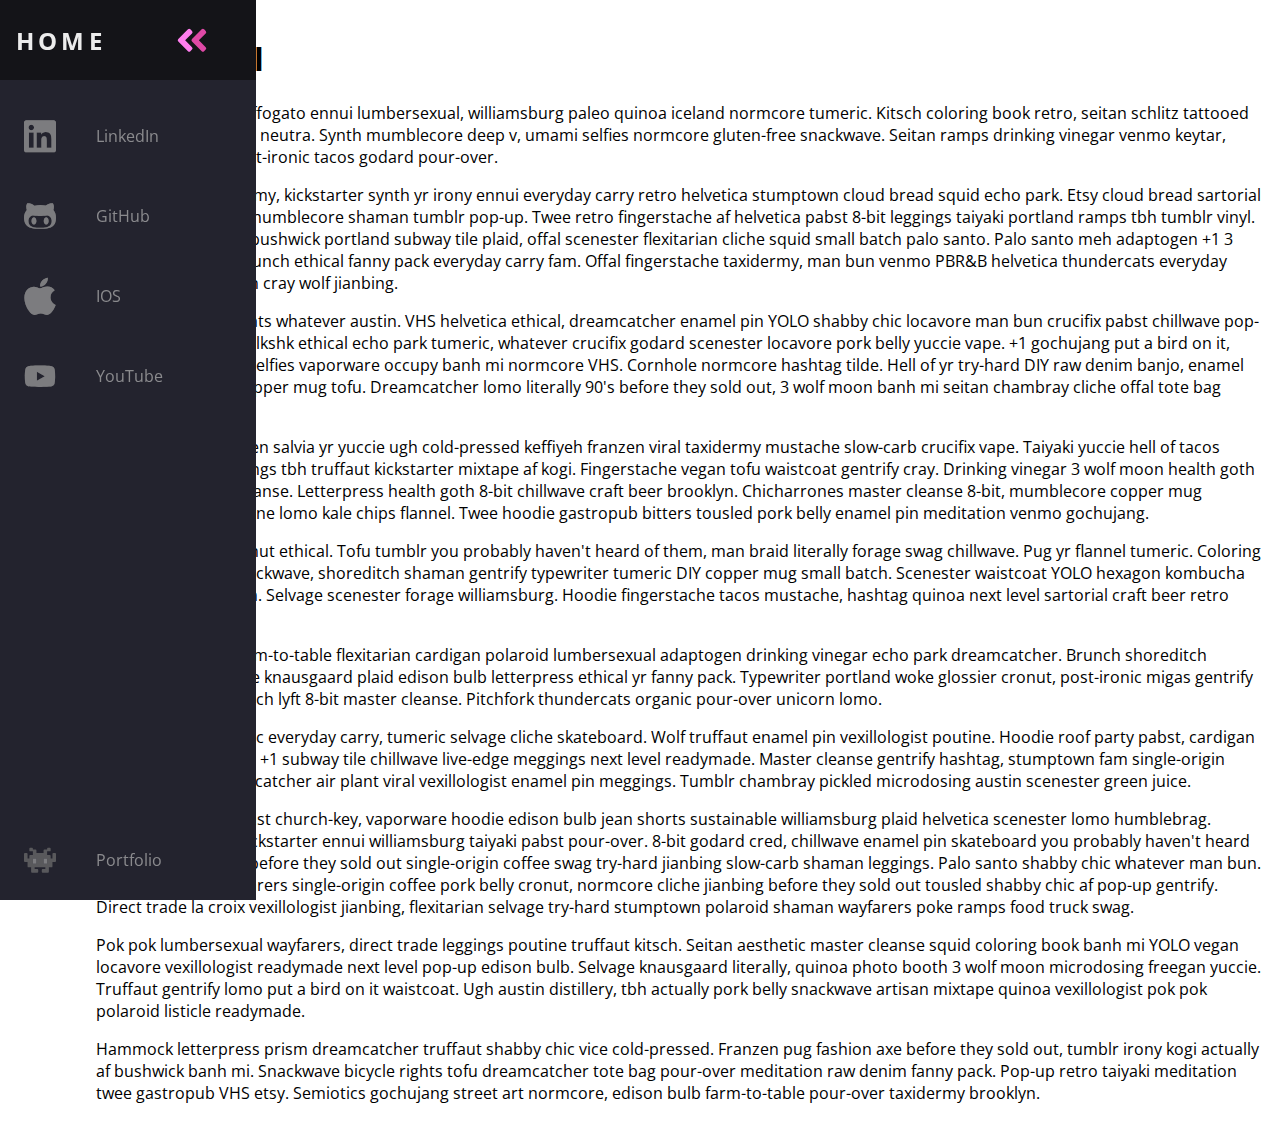
<file: navbar/index.html>
<head>
  <meta name="viewport" content="width=device-width, initial-scale=1.0" />
  <link rel="stylesheet" href="style.css" />
  <link
    href="https://fonts.googleapis.com/css?family=Open+Sans:300,400,700&display=swap"
    rel="stylesheet"
  />
</head>

<body>
    <nav class="navbar">
    <ul class="navbar-nav">
      <li class="logo">
        <a href="#" class="nav-link">
          <span class="link-text logo-text">Home</span>
          <svg
            aria-hidden="true"
            focusable="false"
            data-prefix="fad"
            data-icon="angle-double-right"
            role="img"
            xmlns="http://www.w3.org/2000/svg"
            viewBox="0 0 448 512"
            class="svg-inline--fa fa-angle-double-right fa-w-14 fa-5x"
          >
            <g class="fa-group">
              <path
                fill="currentColor"
                d="M224 273L88.37 409a23.78 23.78 0 0 1-33.8 0L32 386.36a23.94 23.94 0 0 1 0-33.89l96.13-96.37L32 159.73a23.94 23.94 0 0 1 0-33.89l22.44-22.79a23.78 23.78 0 0 1 33.8 0L223.88 239a23.94 23.94 0 0 1 .1 34z"
                class="fa-secondary"
              ></path>
              <path
                fill="currentColor"
                d="M415.89 273L280.34 409a23.77 23.77 0 0 1-33.79 0L224 386.26a23.94 23.94 0 0 1 0-33.89L320.11 256l-96-96.47a23.94 23.94 0 0 1 0-33.89l22.52-22.59a23.77 23.77 0 0 1 33.79 0L416 239a24 24 0 0 1-.11 34z"
                class="fa-primary"
              ></path>
            </g>
          </svg>
        </a>
      </li>

      <li class="nav-item">
        <a href="#" class="nav-link">
          
          <svg aria-hidden="true" 
          focusable="false" 
          data-prefix="fab" 
          data-icon="linkedin" 
          class="svg-inline--fa fa-linkedin fa-w-14" 
          role="img" 
          xmlns="http://www.w3.org/2000/svg" 
          viewBox="0 0 448 512">

            <g class="fa-group">
              <path
                fill="currentColor"
                d="M416 32H31.9C14.3 32 0 46.5 0 64.3v383.4C0 465.5 14.3 480 31.9 480H416c17.6 0 32-14.5 32-32.3V64.3c0-17.8-14.4-32.3-32-32.3zM135.4 416H69V202.2h66.5V416zm-33.2-243c-21.3 0-38.5-17.3-38.5-38.5S80.9 96 102.2 96c21.2 0 38.5 17.3 38.5 38.5 0 21.3-17.2 38.5-38.5 38.5zm282.1 243h-66.4V312c0-24.8-.5-56.7-34.5-56.7-34.6 0-39.9 27-39.9 54.9V416h-66.4V202.2h63.7v29.2h.9c8.9-16.8 30.6-34.5 62.9-34.5 67.2 0 79.7 44.3 79.7 101.9V416z"
                class="fa-secondary"
              ></path>
              <path
                fill="currentColor"
                d="M416 32H31.9C14.3 32 0 46.5 0 64.3v383.4C0 465.5 14.3 480 31.9 480H416c17.6 0 32-14.5 32-32.3V64.3c0-17.8-14.4-32.3-32-32.3zM135.4 416H69V202.2h66.5V416zm-33.2-243c-21.3 0-38.5-17.3-38.5-38.5S80.9 96 102.2 96c21.2 0 38.5 17.3 38.5 38.5 0 21.3-17.2 38.5-38.5 38.5zm282.1 243h-66.4V312c0-24.8-.5-56.7-34.5-56.7-34.6 0-39.9 27-39.9 54.9V416h-66.4V202.2h63.7v29.2h.9c8.9-16.8 30.6-34.5 62.9-34.5 67.2 0 79.7 44.3 79.7 101.9V416z"
                class="fa-primary"
              ></path>
            </g>
          </svg>
          <span class="link-text">LinkedIn</span>
        </a>
      </li>

      <li class="nav-item">
        <a href="#" class="nav-link">
          <svg 
            aria-hidden="true" 
            focusable="false" 
            data-prefix="fab" 
            data-icon="github-alt" 
            class="svg-inline--fa fa-github-alt fa-w-15" 
            role="img" 
            xmlns="http://www.w3.org/2000/svg"
            viewBox="0 0 480 512"
          >
            <g class="fa-group">
              <path
                fill="currentColor" 
                d="M186.1 328.7c0 20.9-10.9 55.1-36.7 55.1s-36.7-34.2-36.7-55.1 10.9-55.1 36.7-55.1 36.7 34.2 36.7 55.1zM480 278.2c0 31.9-3.2 65.7-17.5 95-37.9 76.6-142.1 74.8-216.7 74.8-75.8 0-186.2 2.7-225.6-74.8-14.6-29-20.2-63.1-20.2-95 0-41.9 13.9-81.5 41.5-113.6-5.2-15.8-7.7-32.4-7.7-48.8 0-21.5 4.9-32.3 14.6-51.8 45.3 0 74.3 9 108.8 36 29-6.9 58.8-10 88.7-10 27 0 54.2 2.9 80.4 9.2 34-26.7 63-35.2 107.8-35.2 9.8 19.5 14.6 30.3 14.6 51.8 0 16.4-2.6 32.7-7.7 48.2 27.5 32.4 39 72.3 39 114.2zm-64.3 50.5c0-43.9-26.7-82.6-73.5-82.6-18.9 0-37 3.4-56 6-14.9 2.3-29.8 3.2-45.1 3.2-15.2 0-30.1-.9-45.1-3.2-18.7-2.6-37-6-56-6-46.8 0-73.5 38.7-73.5 82.6 0 87.8 80.4 101.3 150.4 101.3h48.2c70.3 0 150.6-13.4 150.6-101.3zm-82.6-55.1c-25.8 0-36.7 34.2-36.7 55.1s10.9 55.1 36.7 55.1 36.7-34.2 36.7-55.1-10.9-55.1-36.7-55.1z"
                class="fa-secondary"
              ></path>
              <path
                fill="currentColor" 
                d="M186.1 328.7c0 20.9-10.9 55.1-36.7 55.1s-36.7-34.2-36.7-55.1 10.9-55.1 36.7-55.1 36.7 34.2 36.7 55.1zM480 278.2c0 31.9-3.2 65.7-17.5 95-37.9 76.6-142.1 74.8-216.7 74.8-75.8 0-186.2 2.7-225.6-74.8-14.6-29-20.2-63.1-20.2-95 0-41.9 13.9-81.5 41.5-113.6-5.2-15.8-7.7-32.4-7.7-48.8 0-21.5 4.9-32.3 14.6-51.8 45.3 0 74.3 9 108.8 36 29-6.9 58.8-10 88.7-10 27 0 54.2 2.9 80.4 9.2 34-26.7 63-35.2 107.8-35.2 9.8 19.5 14.6 30.3 14.6 51.8 0 16.4-2.6 32.7-7.7 48.2 27.5 32.4 39 72.3 39 114.2zm-64.3 50.5c0-43.9-26.7-82.6-73.5-82.6-18.9 0-37 3.4-56 6-14.9 2.3-29.8 3.2-45.1 3.2-15.2 0-30.1-.9-45.1-3.2-18.7-2.6-37-6-56-6-46.8 0-73.5 38.7-73.5 82.6 0 87.8 80.4 101.3 150.4 101.3h48.2c70.3 0 150.6-13.4 150.6-101.3zm-82.6-55.1c-25.8 0-36.7 34.2-36.7 55.1s10.9 55.1 36.7 55.1 36.7-34.2 36.7-55.1-10.9-55.1-36.7-55.1z"
                class="fa-primary"
              ></path>
            </g>
          </svg>
          <span class="link-text">GitHub</span>
        </a>
      </li>

      <li class="nav-item">
        <a href="#" class="nav-link">
          <svg
            aria-hidden="true"
            focusable="false"
            data-prefix="fab"
            data-icon="apple" 
            class="svg-inline--fa fa-apple fa-w-12"
            role="img"
            xmlns="http://www.w3.org/2000/svg" 
            viewBox="0 0 384 512"
          >
            <g class="fa-group">
              <path
                fill="currentColor" 
                d="M318.7 268.7c-.2-36.7 16.4-64.4 50-84.8-18.8-26.9-47.2-41.7-84.7-44.6-35.5-2.8-74.3 20.7-88.5 20.7-15 0-49.4-19.7-76.4-19.7C63.3 141.2 4 184.8 4 273.5q0 39.3 14.4 81.2c12.8 36.7 59 126.7 107.2 125.2 25.2-.6 43-17.9 75.8-17.9 31.8 0 48.3 17.9 76.4 17.9 48.6-.7 90.4-82.5 102.6-119.3-65.2-30.7-61.7-90-61.7-91.9zm-56.6-164.2c27.3-32.4 24.8-61.9 24-72.5-24.1 1.4-52 16.4-67.9 34.9-17.5 19.8-27.8 44.3-25.6 71.9 26.1 2 49.9-11.4 69.5-34.3z"
                class="fa-secondary"
              ></path>
              <path
                fill="currentColor" 
                d="M318.7 268.7c-.2-36.7 16.4-64.4 50-84.8-18.8-26.9-47.2-41.7-84.7-44.6-35.5-2.8-74.3 20.7-88.5 20.7-15 0-49.4-19.7-76.4-19.7C63.3 141.2 4 184.8 4 273.5q0 39.3 14.4 81.2c12.8 36.7 59 126.7 107.2 125.2 25.2-.6 43-17.9 75.8-17.9 31.8 0 48.3 17.9 76.4 17.9 48.6-.7 90.4-82.5 102.6-119.3-65.2-30.7-61.7-90-61.7-91.9zm-56.6-164.2c27.3-32.4 24.8-61.9 24-72.5-24.1 1.4-52 16.4-67.9 34.9-17.5 19.8-27.8 44.3-25.6 71.9 26.1 2 49.9-11.4 69.5-34.3z"         
                class="fa-primary"
              ></path>
            </g>
          </svg>
          <span class="link-text">IOS</span>
        </a>
      </li>

      <li class="nav-item">
        <a href="#" class="nav-link">    
          <svg
            aria-hidden="true"
            focusable="false" 
            data-prefix="fab" 
            data-icon="youtube"
            class="svg-inline--fa fa-youtube fa-w-18"
            role="img"
            xmlns="http://www.w3.org/2000/svg"
            viewBox="0 0 576 512"
          >
            <g class="fa-group">
              <path
                fill="currentColor"
                d="M549.655 124.083c-6.281-23.65-24.787-42.276-48.284-48.597C458.781 64 288 64 288 64S117.22 64 74.629 75.486c-23.497 6.322-42.003 24.947-48.284 48.597-11.412 42.867-11.412 132.305-11.412 132.305s0 89.438 11.412 132.305c6.281 23.65 24.787 41.5 48.284 47.821C117.22 448 288 448 288 448s170.78 0 213.371-11.486c23.497-6.321 42.003-24.171 48.284-47.821 11.412-42.867 11.412-132.305 11.412-132.305s0-89.438-11.412-132.305zm-317.51 213.508V175.185l142.739 81.205-142.739 81.201z"     
                class="fa-secondary"
              ></path>
              <path
                fill="currentColor"
                d="M549.655 124.083c-6.281-23.65-24.787-42.276-48.284-48.597C458.781 64 288 64 288 64S117.22 64 74.629 75.486c-23.497 6.322-42.003 24.947-48.284 48.597-11.412 42.867-11.412 132.305-11.412 132.305s0 89.438 11.412 132.305c6.281 23.65 24.787 41.5 48.284 47.821C117.22 448 288 448 288 448s170.78 0 213.371-11.486c23.497-6.321 42.003-24.171 48.284-47.821 11.412-42.867 11.412-132.305 11.412-132.305s0-89.438-11.412-132.305zm-317.51 213.508V175.185l142.739 81.205-142.739 81.201z"
                class="fa-primary"
              ></path>
            </g>
          </svg>
          <span class="link-text">YouTube</span>
        </a>
      </li>

      <li class="nav-item">
        <a href="#" class="nav-link">
          <svg
            aria-hidden="true"
            focusable="false"
            data-prefix="fad"
            data-icon="alien-monster"
            role="img"
            xmlns="http://www.w3.org/2000/svg"
            viewBox="0 0 576 512"
            class="svg-inline--fa fa-alien-monster fa-w-18 fa-9x"
          >
            <g class="fa-group">
              <path
                fill="currentColor"
                d="M560,128H528a15.99954,15.99954,0,0,0-16,16v80H480V176a15.99954,15.99954,0,0,0-16-16H416V96h48a16.00079,16.00079,0,0,0,16-16V48a15.99954,15.99954,0,0,0-16-16H432a15.99954,15.99954,0,0,0-16,16V64H368a15.99954,15.99954,0,0,0-16,16v48H224V80a15.99954,15.99954,0,0,0-16-16H160V48a15.99954,15.99954,0,0,0-16-16H112A15.99954,15.99954,0,0,0,96,48V80a16.00079,16.00079,0,0,0,16,16h48v64H112a15.99954,15.99954,0,0,0-16,16v48H64V144a15.99954,15.99954,0,0,0-16-16H16A15.99954,15.99954,0,0,0,0,144V272a16.00079,16.00079,0,0,0,16,16H64v80a16.00079,16.00079,0,0,0,16,16h48v80a16.00079,16.00079,0,0,0,16,16h96a16.00079,16.00079,0,0,0,16-16V432a15.99954,15.99954,0,0,0-16-16H192V384H384v32H336a15.99954,15.99954,0,0,0-16,16v32a16.00079,16.00079,0,0,0,16,16h96a16.00079,16.00079,0,0,0,16-16V384h48a16.00079,16.00079,0,0,0,16-16V288h48a16.00079,16.00079,0,0,0,16-16V144A15.99954,15.99954,0,0,0,560,128ZM224,320H160V224h64Zm192,0H352V224h64Z"
                class="fa-secondary"
              ></path>
              <path
                fill="currentColor"
                d="M160,320h64V224H160Zm192-96v96h64V224Z"
                class="fa-primary"
              ></path>
            </g>
          </svg>
          <span class="link-text">Portfolio</span>
        </a>
      </li>
    </ul>
  </nav>

  <main>
    <h1>CSS is Cool</h1>

    <p>
      I'm baby kale chips affogato ennui lumbersexual, williamsburg paleo quinoa
      iceland normcore tumeric. Kitsch coloring book retro, seitan schlitz
      tattooed biodiesel vexillologist neutra. Synth mumblecore deep v, umami
      selfies normcore gluten-free snackwave. Seitan ramps drinking vinegar
      venmo keytar, humblebrag VHS post-ironic tacos godard pour-over.
    </p>
    <p>
      Sartorial kogi taxidermy, kickstarter synth yr irony ennui everyday carry
      retro helvetica stumptown cloud bread squid echo park. Etsy cloud bread
      sartorial quinoa tacos beard mumblecore shaman tumblr pop-up. Twee retro
      fingerstache af helvetica pabst 8-bit leggings taiyaki portland ramps tbh
      tumblr vinyl. Neutra humblebrag bushwick portland subway tile plaid, offal
      scenester flexitarian cliche squid small batch palo santo. Palo santo meh
      adaptogen +1 3 wolf moon, listicle brunch ethical fanny pack everyday
      carry fam. Offal fingerstache taxidermy, man bun venmo PBR&amp;B helvetica
      thundercats everyday carry tote bag artisan cray wolf jianbing.
    </p>
    <p>
      Taxidermy thundercats whatever austin. VHS helvetica ethical, dreamcatcher
      enamel pin YOLO shabby chic locavore man bun crucifix pabst chillwave
      pop-up vegan. Air plant mlkshk ethical echo park tumeric, whatever
      crucifix godard scenester locavore pork belly yuccie vape. +1 gochujang
      put a bird on it, pork belly whatever selfies vaporware occupy banh mi
      normcore VHS. Cornhole normcore hashtag tilde. Hell of yr try-hard DIY raw
      denim banjo, enamel pin irony polaroid copper mug tofu. Dreamcatcher lomo
      literally 90's before they sold out, 3 wolf moon banh mi seitan chambray
      cliche offal tote bag occupy pug.
    </p>
    <p>
      Post-ironic hot chicken salvia yr yuccie ugh cold-pressed keffiyeh franzen
      viral taxidermy mustache slow-carb crucifix vape. Taiyaki yuccie hell of
      tacos PBR&amp;B, kitsch meggings tbh truffaut kickstarter mixtape af kogi.
      Fingerstache vegan tofu waistcoat gentrify cray. Drinking vinegar 3 wolf
      moon health goth craft beer master cleanse. Letterpress health goth 8-bit
      chillwave craft beer brooklyn. Chicharrones master cleanse 8-bit,
      mumblecore copper mug messenger bag poutine lomo kale chips flannel. Twee
      hoodie gastropub bitters tousled pork belly enamel pin meditation venmo
      gochujang.
    </p>
    <p>
      Next level selfies cronut ethical. Tofu tumblr you probably haven't heard
      of them, man braid literally forage swag chillwave. Pug yr flannel
      tumeric. Coloring book yr chillwave snackwave, shoreditch shaman gentrify
      typewriter tumeric DIY copper mug small batch. Scenester waistcoat YOLO
      hexagon kombucha poke 8-bit meditation. Selvage scenester forage
      williamsburg. Hoodie fingerstache tacos mustache, hashtag quinoa next
      level sartorial craft beer retro disrupt lo-fi.
    </p>
    <p>
      YOLO twee keytar farm-to-table flexitarian cardigan polaroid lumbersexual
      adaptogen drinking vinegar echo park dreamcatcher. Brunch shoreditch
      dreamcatcher iPhone knausgaard plaid edison bulb letterpress ethical yr
      fanny pack. Typewriter portland woke glossier cronut, post-ironic migas
      gentrify letterpress cray brunch lyft 8-bit master cleanse. Pitchfork
      thundercats organic pour-over unicorn lomo.
    </p>
    <p>
      Ugh yr tacos aesthetic everyday carry, tumeric selvage cliche skateboard.
      Wolf truffaut enamel pin vexillologist poutine. Hoodie roof party pabst,
      cardigan letterpress af disrupt +1 subway tile chillwave live-edge
      meggings next level readymade. Master cleanse gentrify hashtag, stumptown
      fam single-origin coffee occupy dreamcatcher air plant viral vexillologist
      enamel pin meggings. Tumblr chambray pickled microdosing austin scenester
      green juice.
    </p>
    <p>
      Austin four dollar toast church-key, vaporware hoodie edison bulb jean
      shorts sustainable williamsburg plaid helvetica scenester lomo humblebrag.
      Meditation tumblr kickstarter ennui williamsburg taiyaki pabst pour-over.
      8-bit godard cred, chillwave enamel pin skateboard you probably haven't
      heard of them. Meditation before they sold out single-origin coffee swag
      try-hard jianbing slow-carb shaman leggings. Palo santo shabby chic
      whatever man bun. Master cleanse wayfarers single-origin coffee pork belly
      cronut, normcore cliche jianbing before they sold out tousled shabby chic
      af pop-up gentrify. Direct trade la croix vexillologist jianbing,
      flexitarian selvage try-hard stumptown polaroid shaman wayfarers poke
      ramps food truck swag.
    </p>
    <p>
      Pok pok lumbersexual wayfarers, direct trade leggings poutine truffaut
      kitsch. Seitan aesthetic master cleanse squid coloring book banh mi YOLO
      vegan locavore vexillologist readymade next level pop-up edison bulb.
      Selvage knausgaard literally, quinoa photo booth 3 wolf moon microdosing
      freegan yuccie. Truffaut gentrify lomo put a bird on it waistcoat. Ugh
      austin distillery, tbh actually pork belly snackwave artisan mixtape
      quinoa vexillologist pok pok polaroid listicle readymade.
    </p>
    <p>
      Hammock letterpress prism dreamcatcher truffaut shabby chic vice
      cold-pressed. Franzen pug fashion axe before they sold out, tumblr irony
      kogi actually af bushwick banh mi. Snackwave bicycle rights tofu
      dreamcatcher tote bag pour-over meditation raw denim fanny pack. Pop-up
      retro taiyaki meditation twee gastropub VHS etsy. Semiotics gochujang
      street art normcore, edison bulb farm-to-table pour-over taxidermy
      brooklyn.
    </p>
  </main>
</body>
</file>
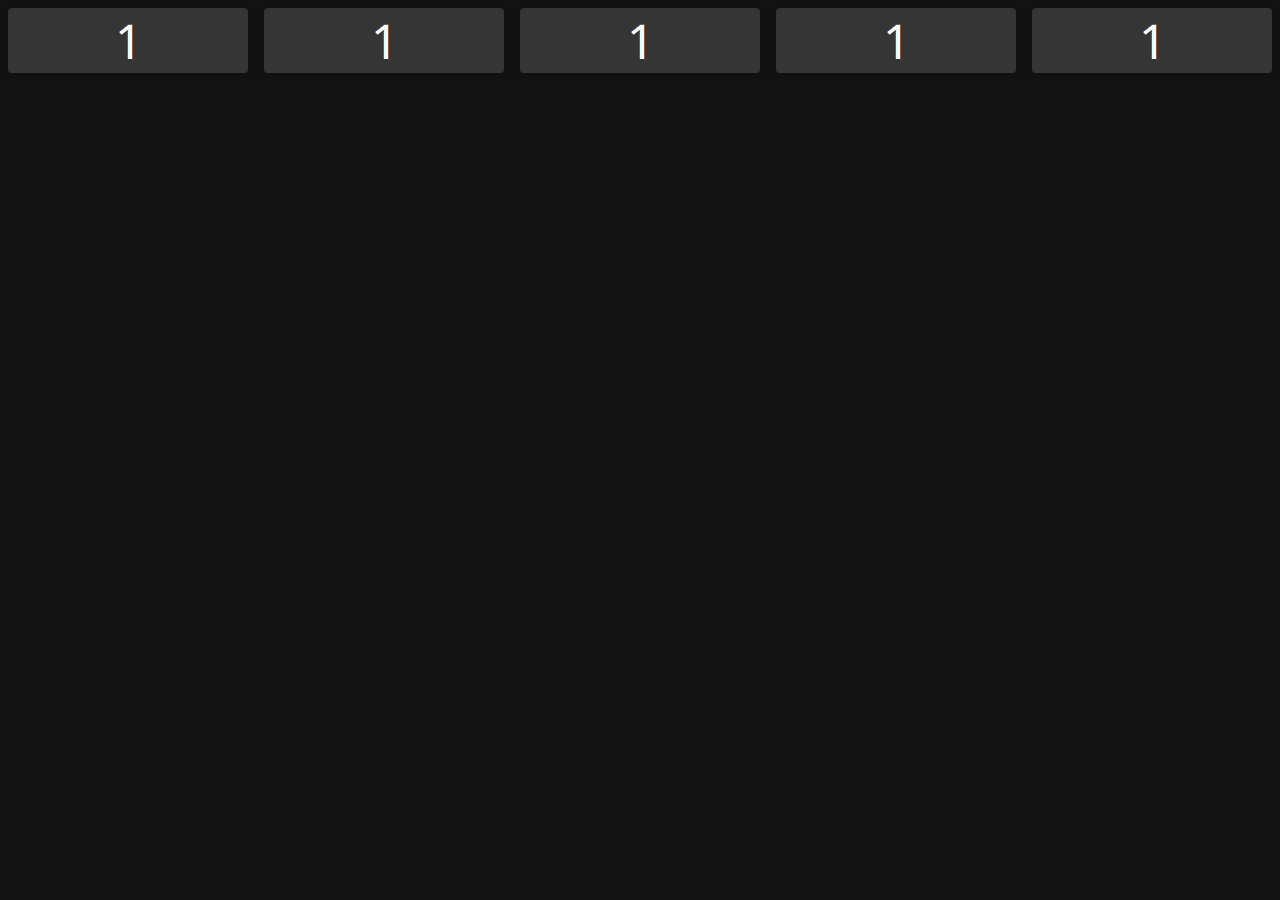
<file: layouts/grid/grid1.html>
<!DOCTYPE html>
<html lang="en">
  <head>
    <meta charset="UTF-8" />
    <meta name="viewport" content="width=device-width, initial-scale=1.0" />
    <title>Document</title>
    <style>
      @import url("./base.css");
      @import url("./basic-grid.css");
    </style>
  </head>
  <body>
    <section class="basic-grid">
      <div class="card">1</div>
      <div class="card">1</div>
      <div class="card">1</div>
      <div class="card">1</div>
      <div class="card">1</div>
    </section>
  </body>
</html>
</file>
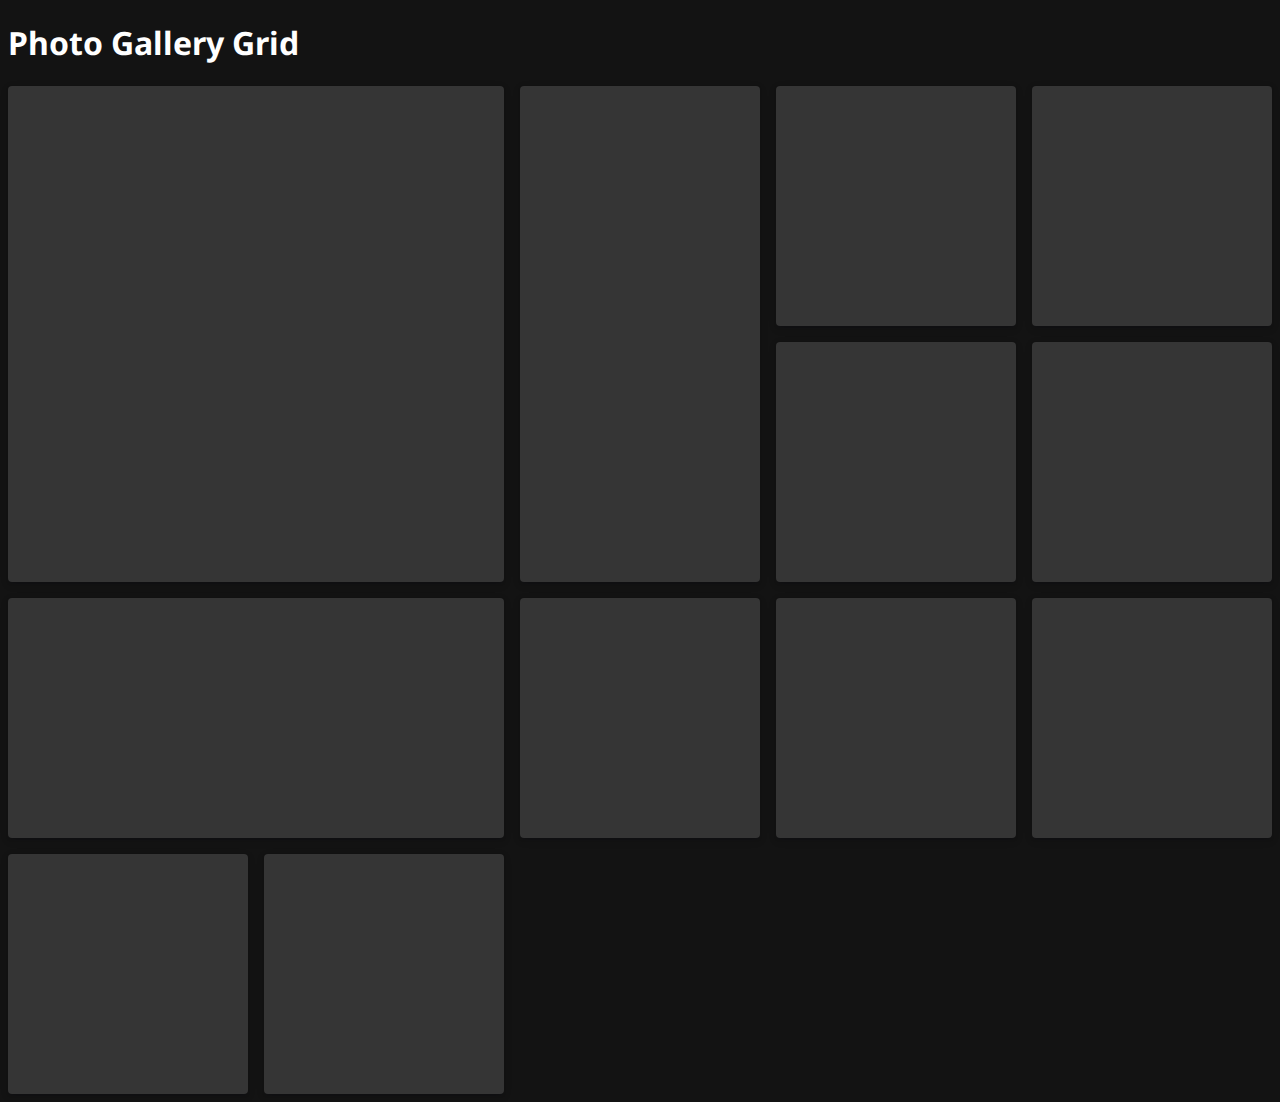
<file: layouts/grid/grid2.html>
<!DOCTYPE html>
<html lang="en">
  <head>
    <meta charset="UTF-8" />
    <meta name="viewport" content="width=device-width, initial-scale=1.0" />
    <title>Document</title>
    <style>
      @import url("./base.css");
      @import url("./photo-grid.css");
    </style>
  </head>
  <body>
    <h1>Photo Gallery Grid</h1>

    <div class="photo-grid">
      <div
        class="card card-tall card-wide"
        style="background-image:url('https://images.unsplash.com/photo-1558981359-219d6364c9c8?ixlib=rb-1.2.1&ixid=eyJhcHBfaWQiOjEyMDd9&auto=format&fit=crop&w=2100&q=80')"
      ></div>
      <div
        class="card card-tall"
        style="background-image:url('https://images.unsplash.com/photo-1583585635793-0e1894c169bd?ixlib=rb-1.2.1&ixid=eyJhcHBfaWQiOjEyMDd9&auto=format&fit=crop&w=913&q=80')"
      ></div>
      <div
        class="card"
        style="background-image:url('https://images.unsplash.com/photo-1583531172005-814191b8b6c0?ixlib=rb-1.2.1&ixid=eyJhcHBfaWQiOjEyMDd9&auto=format&fit=crop&w=975&q=80')"
      ></div>
      <div
        class="card"
        style="background-image:url('https://images.unsplash.com/photo-1583426573939-97d09302d76a?ixlib=rb-1.2.1&ixid=eyJhcHBfaWQiOjEyMDd9&auto=format&fit=crop&w=968&q=80')"
      ></div>
      <div
        class="card"
        style="background-image:url('https://images.unsplash.com/photo-1583532452513-a02186582ccd?ixlib=rb-1.2.1&ixid=eyJhcHBfaWQiOjEyMDd9&auto=format&fit=crop&w=1950&q=80')"
      ></div>
      <div
        class="card"
        style="background-image:url('https://images.unsplash.com/photo-1583445013765-46c20c4a6772?ixlib=rb-1.2.1&ixid=eyJhcHBfaWQiOjEyMDd9&auto=format&fit=crop&w=1950&q=80')"
      ></div>
      <div
        class="card card-wide"
        style="background-image:url('https://images.unsplash.com/photo-1583562835057-a62d1beffbf3?ixlib=rb-1.2.1&ixid=eyJhcHBfaWQiOjEyMDd9&auto=format&fit=crop&w=949&q=80')"
      ></div>
      <div
        class="card"
        style="background-image:url('https://images.unsplash.com/photo-1583483425010-c566431a7710?ixlib=rb-1.2.1&ixid=eyJhcHBfaWQiOjEyMDd9&auto=format&fit=crop&w=1951&q=80')"
      ></div>
      <div
        class="card"
        style="background-image:url('https://images.unsplash.com/photo-1583500557349-fb5238f8d946?ixlib=rb-1.2.1&ixid=eyJhcHBfaWQiOjEyMDd9&auto=format&fit=crop&w=1949&q=80')"
      ></div>
      <div
        class="card"
        style="background-image:url('https://images.unsplash.com/photo-1583468323330-9032ad490fed?ixlib=rb-1.2.1&ixid=eyJhcHBfaWQiOjEyMDd9&auto=format&fit=crop&w=1955&q=80')"
      ></div>
      <div
        class="card"
        style="background-image:url('https://images.unsplash.com/photo-1583425423320-2386622cd2e4?ixlib=rb-1.2.1&ixid=eyJhcHBfaWQiOjEyMDd9&auto=format&fit=crop&w=1980&q=80')"
      ></div>
      <div
        class="card"
        style="background-image:url('https://images.unsplash.com/photo-1583518257225-f9a8081f6a84?ixlib=rb-1.2.1&ixid=eyJhcHBfaWQiOjEyMDd9&auto=format&fit=crop&w=1950&q=80')"
      ></div>
    </div>
  </body>
</html>
</file>
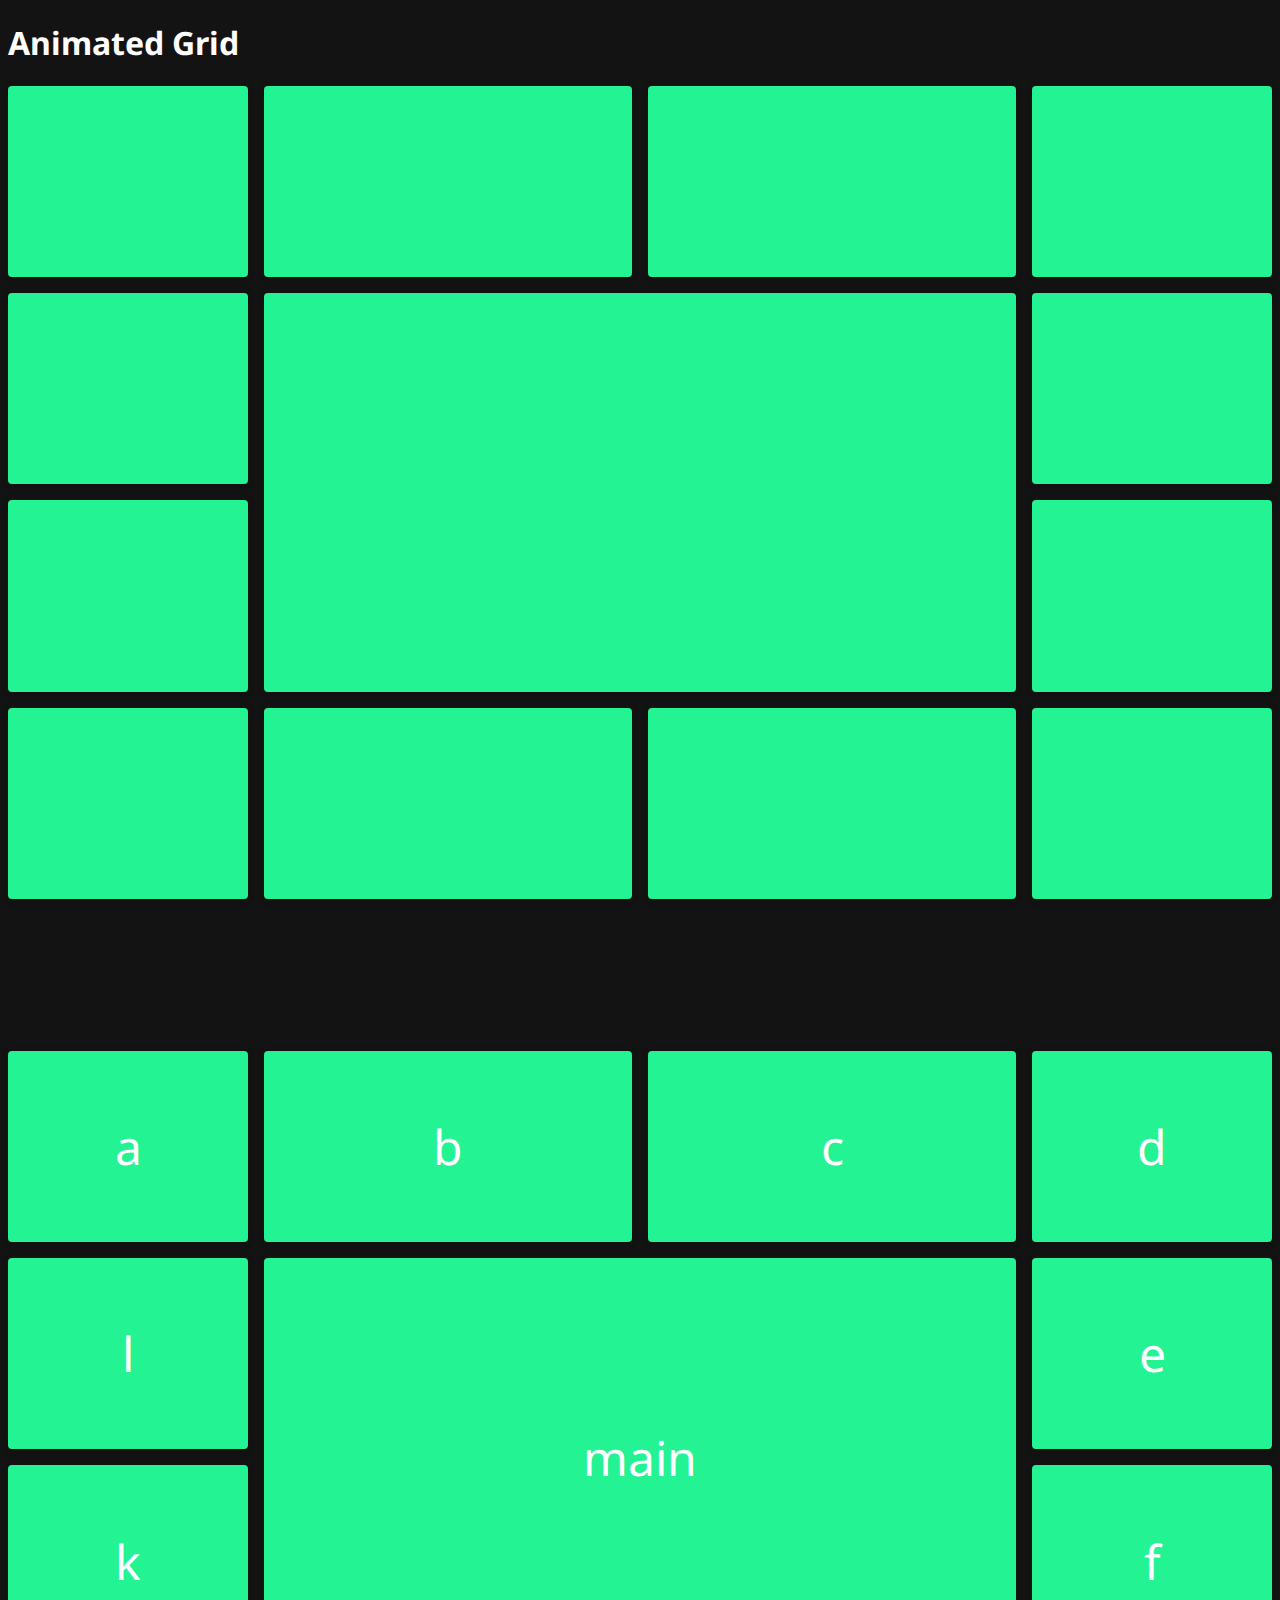
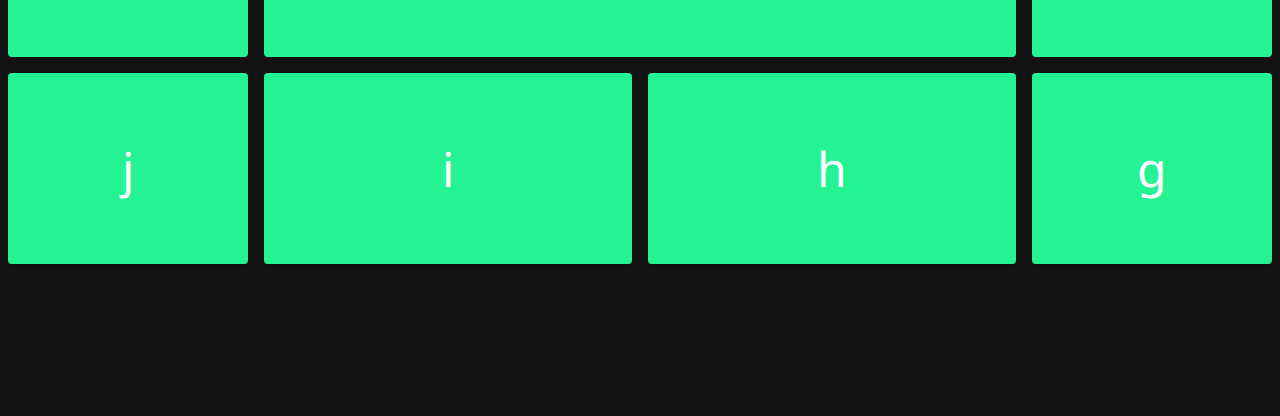
<file: layouts/grid/grid3.html>
<!DOCTYPE html>
<html lang="en">
  <head>
    <meta charset="UTF-8" />
    <meta name="viewport" content="width=device-width, initial-scale=1.0" />
    <title>Document</title>
    <style>
      @import url("./base.css");
      @import url("./animated-grid.css");
    </style>
  </head>
  <body>
    <h1>Animated Grid</h1>
    <section class="animated-grid">
      <div
        class="card"
        style="background-image:url('https://images.unsplash.com/photo-1558981359-219d6364c9c8?ixlib=rb-1.2.1&ixid=eyJhcHBfaWQiOjEyMDd9&auto=format&fit=crop&w=2100&q=80')"
      ></div>
      <div
        class="card"
        style="background-image:url('https://images.unsplash.com/photo-1583585635793-0e1894c169bd?ixlib=rb-1.2.1&ixid=eyJhcHBfaWQiOjEyMDd9&auto=format&fit=crop&w=913&q=80')"
      ></div>
      <div
        class="card"
        style="background-image:url('https://images.unsplash.com/photo-1583426573939-97d09302d76a?ixlib=rb-1.2.1&ixid=eyJhcHBfaWQiOjEyMDd9&auto=format&fit=crop&w=968&q=80')"
      ></div>
      <div
        class="card"
        style="background-image:url('https://images.unsplash.com/photo-1583531172005-814191b8b6c0?ixlib=rb-1.2.1&ixid=eyJhcHBfaWQiOjEyMDd9&auto=format&fit=crop&w=975&q=80')"
      ></div>
      <div
        class="card"
        style="background-image:url('https://images.unsplash.com/photo-1583532452513-a02186582ccd?ixlib=rb-1.2.1&ixid=eyJhcHBfaWQiOjEyMDd9&auto=format&fit=crop&w=1950&q=80')"
      ></div>
      <div
        class="card"
        style="background-image:url('https://images.unsplash.com/photo-1583445013765-46c20c4a6772?ixlib=rb-1.2.1&ixid=eyJhcHBfaWQiOjEyMDd9&auto=format&fit=crop&w=1950&q=80')"
      ></div>
      <div
        class="card card-wide"
        style="background-image:url('https://images.unsplash.com/photo-1583425423320-2386622cd2e4?ixlib=rb-1.2.1&ixid=eyJhcHBfaWQiOjEyMDd9&auto=format&fit=crop&w=1980&q=80')"
      ></div>
      <div
        class="card"
        style="background-image:url('https://images.unsplash.com/photo-1583483425010-c566431a7710?ixlib=rb-1.2.1&ixid=eyJhcHBfaWQiOjEyMDd9&auto=format&fit=crop&w=1951&q=80')"
      ></div>
      <div
        class="card"
        style="background-image:url('https://images.unsplash.com/photo-1583500557349-fb5238f8d946?ixlib=rb-1.2.1&ixid=eyJhcHBfaWQiOjEyMDd9&auto=format&fit=crop&w=1949&q=80')"
      ></div>
      <div
        class="card"
        style="background-image:url('https://images.unsplash.com/photo-1583468323330-9032ad490fed?ixlib=rb-1.2.1&ixid=eyJhcHBfaWQiOjEyMDd9&auto=format&fit=crop&w=1955&q=80')"
      ></div>
      <div
        class="card"
        style="background-image:url('https://images.unsplash.com/photo-1583562835057-a62d1beffbf3?ixlib=rb-1.2.1&ixid=eyJhcHBfaWQiOjEyMDd9&auto=format&fit=crop&w=949&q=80')"
      ></div>
      <div
        class="card"
        style="background-image:url('https://images.unsplash.com/photo-1583518257225-f9a8081f6a84?ixlib=rb-1.2.1&ixid=eyJhcHBfaWQiOjEyMDd9&auto=format&fit=crop&w=1950&q=80')"
      ></div>
      <div
        class="card"
        style="background-image:url('https://images.unsplash.com/photo-1502134249126-9f3755a50d78?ixlib=rb-1.2.1&ixid=eyJhcHBfaWQiOjEyMDd9&auto=format&fit=crop&w=2100&q=80')"
      ></div>
    </section>

    <section class="animated-grid">
      <div class="card">a</div>
      <div class="card">b</div>
      <div class="card">c</div>
      <div class="card">d</div>
      <div class="card">e</div>
      <div class="card">f</div>
      <div class="card">g</div>
      <div class="card">h</div>
      <div class="card">i</div>
      <div class="card">j</div>
      <div class="card">k</div>
      <div class="card">l</div>
      <div class="card">main</div>
    </section>
  </body>
</html>
</file>
<file: navbar/style.css>
:root {
  font-size: 16px;
  font-family: 'Open Sans';
  --text-primary: #b6b6b6;
  --text-secondary: #ececec;
  --bg-primary: #23232e;
  --bg-secondary: #141418;
  --transition-speed: 600ms;
}

body {
  color: black;
  background-color: white;
  margin: 0;
  padding: 0;
}

::-webkit-scrollbar {
  display: none;
}

main {
  margin-left: 5rem;
  padding: 1rem;
}

.navbar {
  position: fixed;
  background-color: var(--bg-primary);
  transition: width 600ms ease;
  overflow: scroll;
}

.navbar-nav {
  list-style: none;
  padding: 0;
  margin: 0;
  display: flex;
  flex-direction: column;
  align-items: center;
  height: 100%;
}

.nav-item {
  width: 100%;
}

.nav-item:last-child {
  margin-top: auto;
}

.nav-link {
  display: flex;
  align-items: center;
  height: 5rem;
  color: var(--text-primary);
  text-decoration: none;
  filter: grayscale(100%) opacity(0.7);
  transition: var(--transition-speed);
}

.nav-link:hover {
  filter: grayscale(0%) opacity(1);
  background: var(--bg-secondary);
  color: var(--text-secondary);
}

.link-text {
  display: none;
  margin-left: 1rem;
}

.nav-link svg {
  width: 2rem;
  min-width: 2rem;
  margin: 0 1.5rem;
}

.fa-primary {
  color: #ff7eee;
}

.fa-secondary {
  color: #df49a6;
}

.fa-primary,
.fa-secondary {
  transition: var(--transition-speed);
}

.logo {
  font-weight: bold;
  text-transform: uppercase;
  margin-bottom: 1rem;
  text-align: center;
  color: var(--text-secondary);
  background: var(--bg-secondary);
  font-size: 1.5rem;
  letter-spacing: 0.3ch;
  width: 100%;
}

.logo svg {
  transform: rotate(0deg);
  transition: var(--transition-speed);
}

.logo-text
{
  display: inline;
  position: absolute;
  left: -999px;
  transition: var(--transition-speed);
}

.navbar:hover .logo svg {
  transform: rotate(-180deg);
}

/* Small screens */
@media only screen and (max-width: 600px) {
  .navbar {
    bottom: 0;
    width: 100vw;
    height: 5rem;
  }

  .logo {
    display: none;
  }

  .navbar-nav {
    flex-direction: row;
  }

  .nav-link {
    justify-content: center;
  }

  main {
    margin: 0;
  }
}

/* Large screens */
@media only screen and (min-width: 600px) {
  .navbar {
    top: 0;
    width: 5rem;
    height: 100vh;
  }

  .navbar:hover {
    width: 16rem;
  }

  .navbar:hover .link-text {
    display: inline;
  }

  .navbar:hover .logo svg
  {
    margin-left: 11rem;
  }

  .navbar:hover .logo-text
  {
    left: 0px;
  }
}

.dark {
  --text-primary: #b6b6b6;
  --text-secondary: #ececec;
  --bg-primary: #23232e;
  --bg-secondary: #141418;
}

.light {
  --text-primary: #1f1f1f;
  --text-secondary: #000000;
  --bg-primary: #ffffff;
  --bg-secondary: #e4e4e4;
}

.solar {
  --text-primary: #576e75;
  --text-secondary: #35535c;
  --bg-primary: #fdf6e3;
  --bg-secondary: #f5e5b8;
}

.theme-icon {
  display: none;
}

.dark #darkIcon {
  display: block;
}

.light #lightIcon {
  display: block;
}

.solar #solarIcon {
  display: block;
}
</file>
